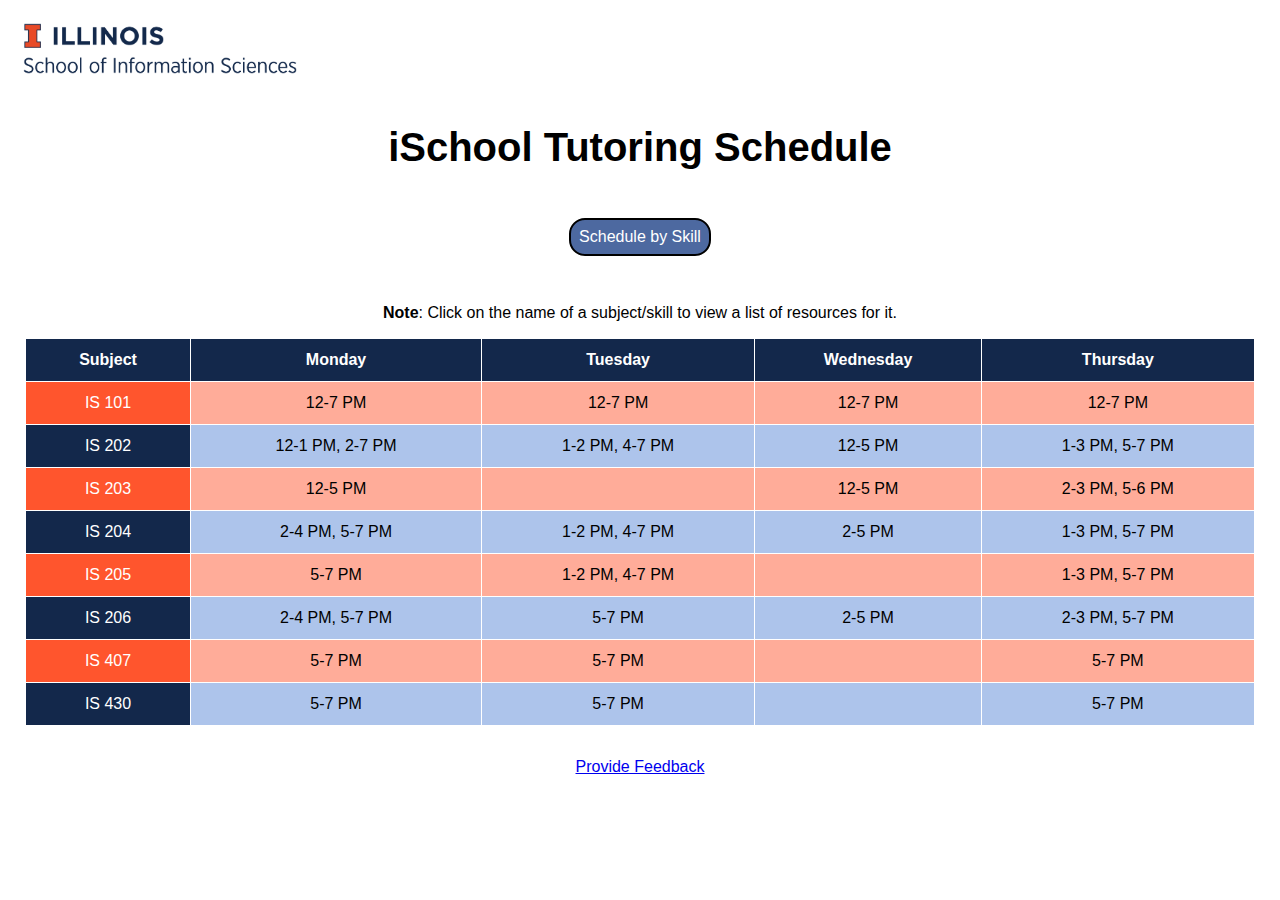
<file: index.html>
<!DOCTYPE html>
<html lang="en">
<head>
    <meta charset="UTF-8">
    <meta http-equiv="X-UA-Compatible" content="IE=edge">
    <meta name="viewport" content="width=device-width, initial-scale=1.0">
    <title>iSchool Tutoring Schedule</title>
    <link rel="stylesheet" href="styles.css"/>
</head>

<body>
    <header>
        <img src="ischool_logo.png" alt="ischool_logo">
    </header>
    <div style="margin-top: 125px">
        <h1>iSchool Tutoring Schedule</h1>
    </div>
    <main style="margin-left: 25px; margin-right: 25px">
        <div id="settings">
            <div id="filters" style="display: none;">
                <select id="subject-filter">
                    <option value="">Filter by Subject</option>
                </select>

                <select id="skill-filter">
                    <option value="">Filter by Skill</option>
                </select>
            </div>

            <button id="toggle" onclick="switchSchedule()">Schedule by Skill</button>
        </div>

        <p><strong>Note</strong>: Click on the name of a subject/skill to view a list of resources for it.</p>

        <table id="subject-schedule">
            <tr>
                <th>Subject</th>
                <th style="display: none;">Sunday</th>
                <th>Monday</th>
                <th>Tuesday</th>
                <th>Wednesday</th>
                <th>Thursday</th>
                <th style="display: none;">Friday</th>
                <th style="display: none;">Saturday</th>
            </tr>
        </table>

        <table id="skill-schedule" style="display: none;">
            <tr>
                <th>Skill</th>
                <th style="display: none;">Sunday</th>
                <th>Monday</th>
                <th>Tuesday</th>
                <th>Wednesday</th>
                <th>Thursday</th>
                <th style="display: none;">Friday</th>
                <th style="display: none;">Saturday</th>
            </tr>
        </table>

        <div id="resources-container" style="display: none;">
            <h3 id="resources-title"></h3>
            <ul id="resources-list"></ul>
        </div>
    </main>

    <a id="feedback-link" href="https://forms.gle/g2TsH2L94RgKaL8r7" target="_blank">Provide Feedback</a>

    <script src="index.js"></script>
</body>
</html>
</file>
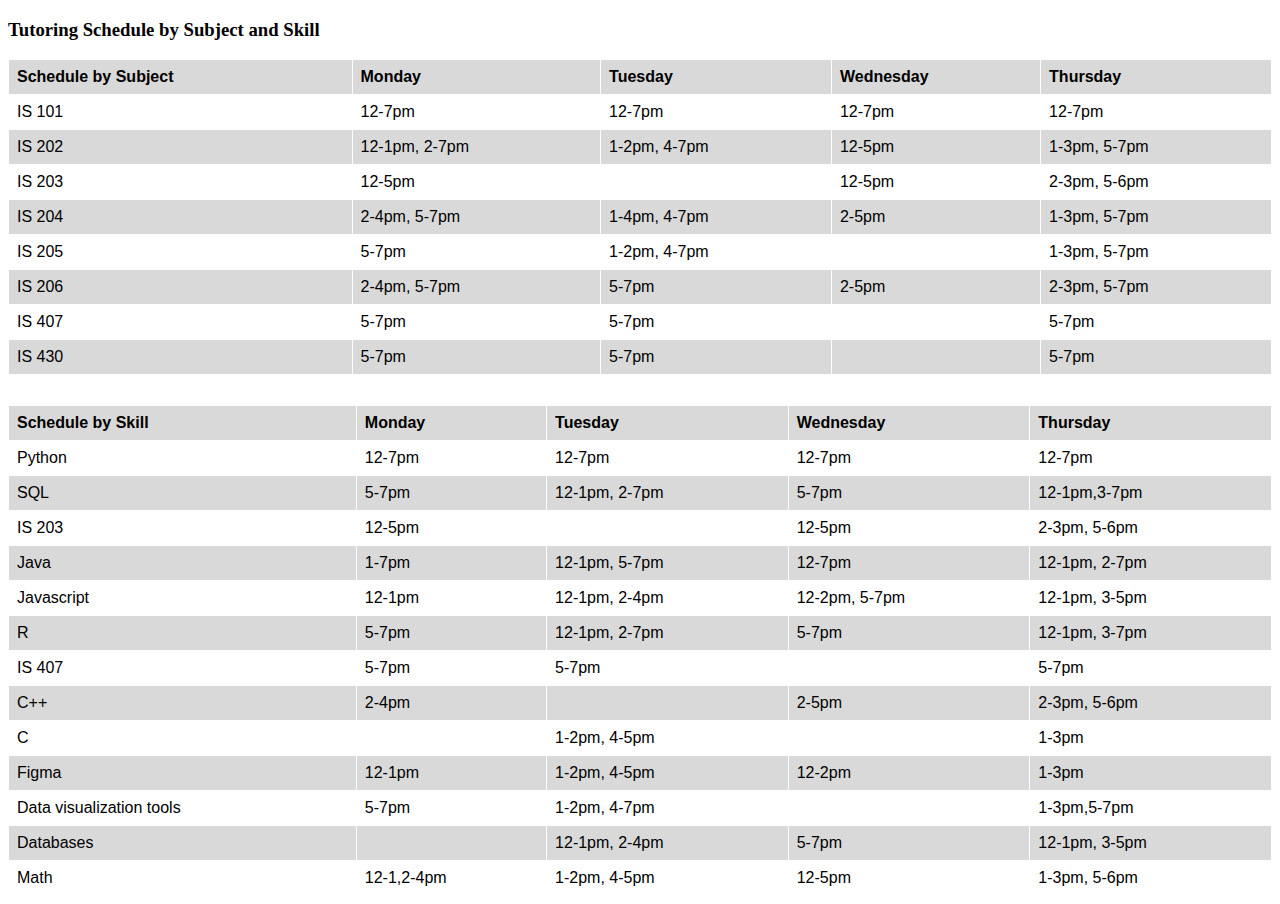
<file: schedule.html>
<!DOCTYPE html>
<html lang="en">
<head>
    <meta charset="UTF-8">
    <title>iSchool Tutoring Schedule</title>
    <style>
        table {
            font-family: arial, sans-serif;
            border-collapse: collapse;
            width: 100%;
        }

        td, th {
            border: 1px solid #FFFFFF;
            text-align: left;
            padding: 8px;
        }

        tr:nth-child(odd) {
            background-color: #D9D9D9;
        }
    </style>
</head>
<body>
<h3>Tutoring Schedule by Subject and Skill</h3>
<table>
    <tr>
        <th>Schedule by Subject</th>
        <th>Monday</th>
        <th>Tuesday</th>
        <th>Wednesday</th>
        <th>Thursday</th>
    </tr>
    <tr>
        <td>IS 101</td>
        <td>12-7pm</td>
        <td>12-7pm</td>
        <td>12-7pm</td>
        <td>12-7pm</td>
    </tr>
    <tr>
        <td>IS 202</td>
        <td>12-1pm, 2-7pm</td>
        <td>1-2pm, 4-7pm</td>
        <td>12-5pm</td>
        <td>1-3pm, 5-7pm</td>
    </tr>
    <tr>
        <td>IS 203</td>
        <td>12-5pm</td>
        <td></td>
        <td>12-5pm</td>
        <td>2-3pm, 5-6pm</td>
    </tr>
    <tr>
        <td>IS 204</td>
        <td>2-4pm, 5-7pm</td>
        <td>1-4pm, 4-7pm</td>
        <td>2-5pm</td>
        <td>1-3pm, 5-7pm</td>
    </tr>
    <tr>
        <td>IS 205</td>
        <td>5-7pm</td>
        <td>1-2pm, 4-7pm</td>
        <td></td>
        <td>1-3pm, 5-7pm</td>
    </tr>
    <tr>
        <td>IS 206</td>
        <td>2-4pm, 5-7pm</td>
        <td>5-7pm</td>
        <td>2-5pm</td>
        <td>2-3pm, 5-7pm</td>
    </tr>
    <tr>
        <td>IS 407</td>
        <td>5-7pm</td>
        <td>5-7pm</td>
        <td></td>
        <td>5-7pm</td>
    </tr>
    <tr>
        <td>IS 430</td>
        <td>5-7pm</td>
        <td>5-7pm</td>
        <td></td>
        <td>5-7pm</td>
    </tr>
</table>
<table style="margin-top: 30px">
    <tr>
        <th>Schedule by Skill</th>
        <th>Monday</th>
        <th>Tuesday</th>
        <th>Wednesday</th>
        <th>Thursday</th>
    </tr>
    <tr>
        <td>Python</td>
        <td>12-7pm</td>
        <td>12-7pm</td>
        <td>12-7pm</td>
        <td>12-7pm</td>
    </tr>
    <tr>
        <td>SQL</td>
        <td>5-7pm</td>
        <td>12-1pm, 2-7pm</td>
        <td>5-7pm</td>
        <td>12-1pm,3-7pm</td>
    </tr>
    <tr>
        <td>IS 203</td>
        <td>12-5pm</td>
        <td></td>
        <td>12-5pm</td>
        <td>2-3pm, 5-6pm</td>
    </tr>
    <tr>
        <td>Java</td>
        <td>1-7pm</td>
        <td>12-1pm, 5-7pm</td>
        <td>12-7pm</td>
        <td>12-1pm, 2-7pm</td>
    </tr>
    <tr>
        <td>Javascript</td>
        <td>12-1pm</td>
        <td>12-1pm, 2-4pm</td>
        <td>12-2pm, 5-7pm</td>
        <td>12-1pm, 3-5pm</td>
    </tr>
    <tr>
        <td>R</td>
        <td>5-7pm</td>
        <td>12-1pm, 2-7pm</td>
        <td>5-7pm</td>
        <td>12-1pm, 3-7pm</td>
    </tr>
    <tr>
        <td>IS 407</td>
        <td>5-7pm</td>
        <td>5-7pm</td>
        <td></td>
        <td>5-7pm</td>
    </tr>
    <tr>
        <td>C++</td>
        <td>2-4pm</td>
        <td></td>
        <td>2-5pm</td>
        <td>2-3pm, 5-6pm</td>
    </tr>
    <tr>
        <td>C</td>
        <td></td>
        <td>1-2pm, 4-5pm</td>
        <td></td>
        <td>1-3pm</td>
    </tr>
    <tr>
        <td>Figma</td>
        <td>12-1pm</td>
        <td>1-2pm, 4-5pm</td>
        <td>12-2pm</td>
        <td>1-3pm</td>
    </tr>
    <tr>
        <td>Data visualization tools</td>
        <td>5-7pm</td>
        <td>1-2pm, 4-7pm</td>
        <td></td>
        <td>1-3pm,5-7pm</td>
    </tr>
    <tr>
        <td>Databases</td>
        <td></td>
        <td>12-1pm, 2-4pm</td>
        <td>5-7pm</td>
        <td>12-1pm, 3-5pm</td>
    </tr>
    <tr>
        <td>Math</td>
        <td>12-1,2-4pm</td>
        <td>1-2pm, 4-5pm</td>
        <td>12-5pm</td>
        <td>1-3pm, 5-6pm</td>
    </tr>
</table>
</body>
</html>
</file>
<file: styles.css>
html {
    scroll-behavior: smooth;
}

body {
    margin: 0;
    padding: 0;
    text-align: center;
    font-family: sans-serif;
}

h1 {
    font-family: 'Source Sans Variable', 'Source Sans Pro', 'Calibri', 'Open Sans', 'Helvetica', 'Arial', sans-serif;
    font-weight: 600;
    font-size: 40px !important;
}

img {
    text-align: left;
    width: 25%;
    position: absolute;
    left: 0%;
    top: 0%;
}


/* Styles for Settings */

#settings {
    margin: 3em;
    display: flex;
    justify-content: space-evenly;
}

select {
    padding: .25em;
}

#toggle {
    color: white;
    background-color: #4D69A0;
    padding: .5em;
    border: 2px solid black;
    border-radius: 1em;
    font-size: 16px;
}


/* Styles for Schedule Table */

table {
    color: white;
    font-family: arial, sans-serif;
    border-collapse: collapse;
    width: 100%;
    margin-top: 1em;
    margin-bottom: 2em;
}

th, td {
    border: 1px solid #FFFFFF;
    padding: .75em;
}

/* Column Header Cells */
th {
    color: white;
    background-color: #13284b;
}

/* Row Header Cells */
tr:nth-child(odd) td:nth-child(1) {
    background-color: #13284b;
}

/* Row Header Cells */
tr:nth-child(even) td:nth-child(1) {
    background-color: #FF552D;
}

/* Non-Header Cells */
tr:nth-child(odd) {
    color: black;
    background-color: hsl(218, 60%, 80%);
}

/* Non-Header Cells */
tr:nth-child(even) {
    color: black;
    background-color: hsl(11, 100%, 80%);
}

td a {
    color: white;
    text-decoration: none;
}


/* Styles for Info Section */

#info-section h3 {
    color: #14A2B8;
   /* background-color: #14A2B8;*/
    /*font-family: cursive;*/
    font-weight: 500;
    text-decoration: underline;
    text-align: left;
    padding: .5em;
    margin: .5em;
    width: fit-content;
}

#info-section ul {
    text-align: left;
}

#info-section a {
    text-decoration: none;
}


/* Styles for Survey Links */

#survey-links {
    display: flex;
    justify-content: space-evenly;
}

#survey-links a {
    color: white;
    text-decoration: none;
    background-color: #4D69A0;
    padding: .5em;
    border: 2px solid black;
    border-radius: 1em;
    font-size: 16px;
}
</file>
